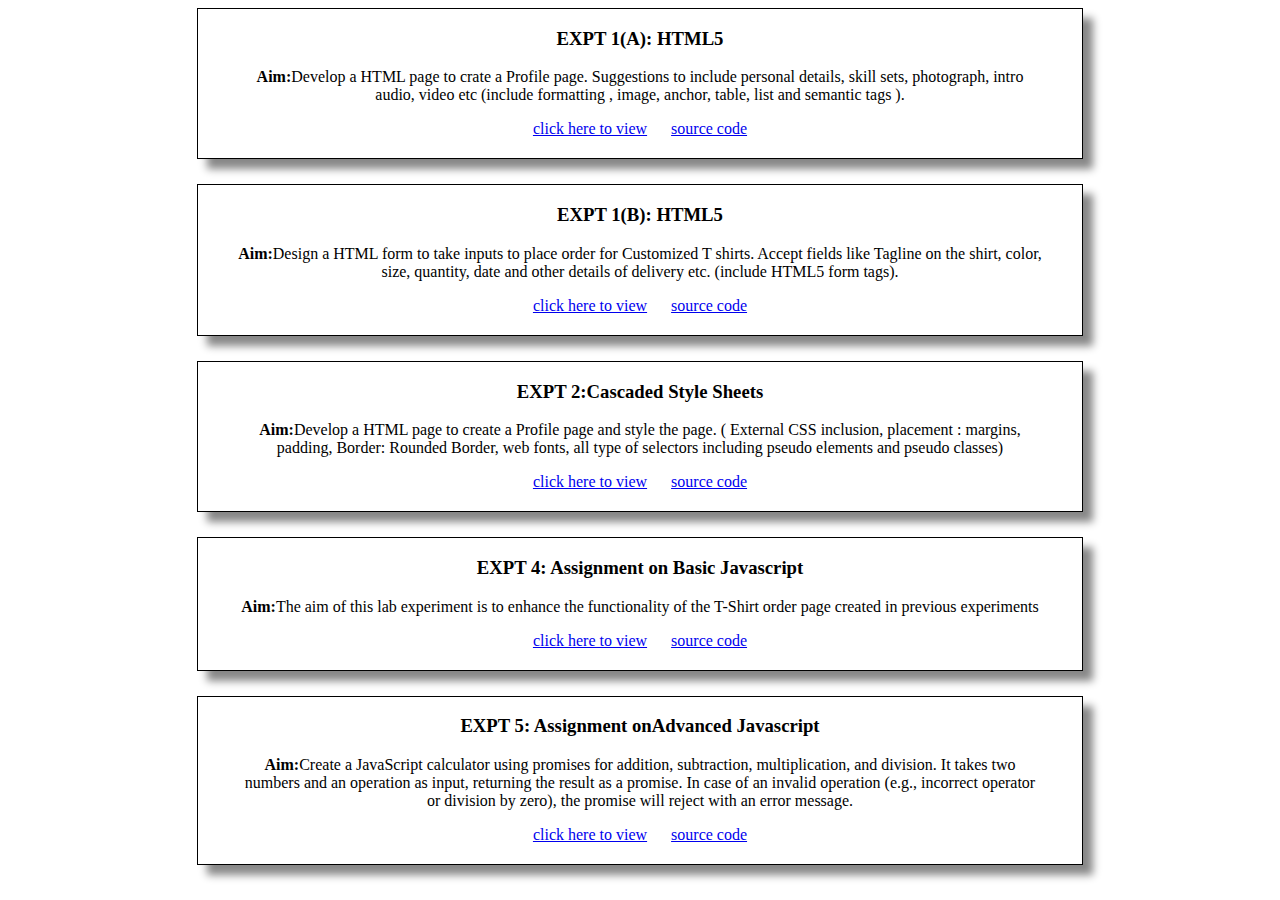
<file: index.html>
<!DOCTYPE html>
<html lang="en">
  <head>
    <meta charset="UTF-8" />
    <meta name="viewport" content="width=device-width, initial-scale=1.0" />
    <title>IP LAB</title>
    <link rel="stylesheet" href="index.css" />
  </head>
  <body>
    <center>
      <div class="box" id="exp1a">
        <div class="container">
          <h3>EXPT 1(A): HTML5</h3>
          <p>
            <b>Aim:</b>Develop a HTML page to crate a Profile page. Suggestions
            to include personal details, skill sets, photograph, intro audio,
            video etc (include formatting , image, anchor, table, list and
            semantic tags ).
          </p>
          <a href="/exp1A.html">click here to view</a>
          <a href="https://github.com/Anket08042003/IP_All/blob/master/exp1A.html">source code</a>
        </div>
      </div>

      <div class="box" id="exp1b">
        <div class="container">
          <h3>EXPT 1(B): HTML5</h3>
          <p>
            <b>Aim:</b>Design a HTML form to take inputs to place order for
            Customized T shirts. Accept fields like Tagline on the shirt, color,
            size, quantity, date and other details of delivery etc. (include
            HTML5 form tags).
          </p>
          <a href="./exp1B.html">click here to view</a>
          <a href="https://github.com/Anket08042003/IP_All/blob/master/exp1B.html">source code</a>
        </div>
      </div>

      <div class="box" id="exp2">
        <div class="container">
          <h3>EXPT 2:Cascaded Style Sheets</h3>
          <p>
            <b>Aim:</b>Develop a HTML page to create a Profile page and style
            the page. ( External CSS inclusion, placement : margins, padding,
            Border: Rounded Border, web fonts, all type of selectors including
            pseudo elements and pseudo classes)
          </p>
          <a href="/exp2.html">click here to view</a>
          <a href="https://github.com/Anket08042003/IP_All/blob/master/exp2.html">source code</a>
        </div>
      </div>

      <div class="box" id="exp4">
        <div class="container">
          <h3>EXPT 4: Assignment on Basic Javascript</h3>
          <p> 
            <b>Aim:</b>The aim of this lab experiment is to enhance the 
            functionality of the T-Shirt order page created in previous experiments
          </p>
          <a href="/exp4.html">click here to view</a>
          <a href="https://github.com/Anket08042003/IP_All/blob/master/exp4.html">source code</a>
        </div>  
      </div>
      <div class="box" id="exp5">
        <div class="container">
          <h3>EXPT 5: Assignment onAdvanced Javascript</h3>
          <p> 
            <b>Aim:</b>Create a JavaScript calculator using promises for addition, subtraction, multiplication, and division. It takes two numbers and an operation as input, returning the result as a promise. In case of an invalid operation
             (e.g., incorrect operator or division by zero), the promise will reject with an error message.
          </p>
          <a href="/exp5.html">click here to view</a>
          <a href="https://github.com/Anket08042003/IP_All/blob/master/exp5.html">source code</a>
        </div>
      </div>
    </center>
  </body>
</html>
</file>
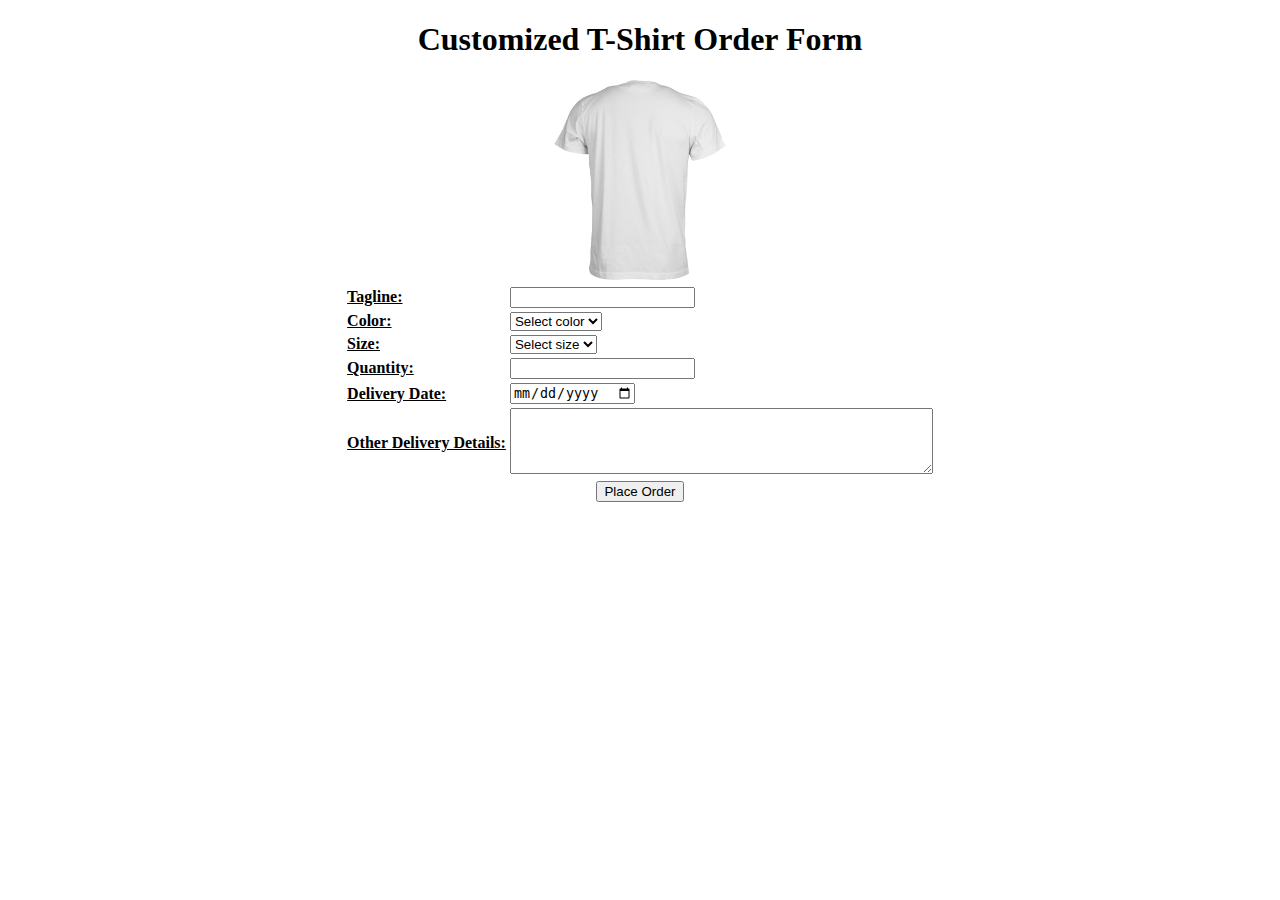
<file: exp1B.html>
<!DOCTYPE html>
<html lang="en">
  <head>
    <meta charset="UTF-8" />
    <meta name="viewport" content="width=device-width, initial-scale=1.0" />
    <title>Customized T-Shirt Order Form</title>
  </head>
  <body>
    <center>
      <h1>Customized T-Shirt Order Form</h1>
      <img width="200" src="./images/tshirt.png" alt="no image">
      <form action="/submit_order" method="post">
        <table>
          <tr>
            <td>
              <label for="tagline"
                ><b><u>Tagline:</u></b></label
              >
            </td>
            <td><input type="text" id="tagline" name="tagline" required /></td>
          </tr>
          <tr>
            <td>
              <label for="tagline"
                ><b><u>Color:</u></b></label
              >
            </td>
            <td>
              <select id="color" name="color" required>
                <option value="" disabled selected>Select color</option>
                <option value="red">Red</option>
                <option value="blue">Blue</option>
                <option value="green">Green</option>
                <!-- Add more color options as needed -->
              </select>
            </td>
          </tr>
          <tr>
            <td>
              <label for="tagline"
                ><b><u>Size:</u></b></label
              >
            </td>
            <td>
              <select id="size" name="size" required>
                <option value="" disabled selected>Select size</option>
                <option value="small">Small</option>
                <option value="medium">Medium</option>
                <option value="large">Large</option>
                <!-- Add more size options as needed -->
              </select>
            </td>
          </tr>
          <tr>
            <td>
              <label for="tagline"
                ><b><u>Quantity:</u></b></label
              >
            </td>
            <td>
              <input
                type="number"
                id="quantity"
                name="quantity"
                min="1"
                required
              />
            </td>
          </tr>
          <tr>
            <td>
              <label for="tagline"
                ><b><u>Delivery Date:</u></b></label
              >
            </td>
            <td>
              <input
                type="date"
                id="delivery_date"
                name="delivery_date"
                required
              />
            </td>
          </tr>
          <tr>
            <td>
              <label for="tagline"
                ><b><u>Other Delivery Details:</u></b></label
              >
            </td>
            <td>
              <textarea
                id="delivery_details"
                name="delivery_details"
                rows="4"
                cols="50"
              ></textarea>
            </td>
          </tr>
        </table>

        <!-- Submit button -->
        <input type="submit" value="Place Order" />
      </form>
    </center>
  </body>
</html>
</file>
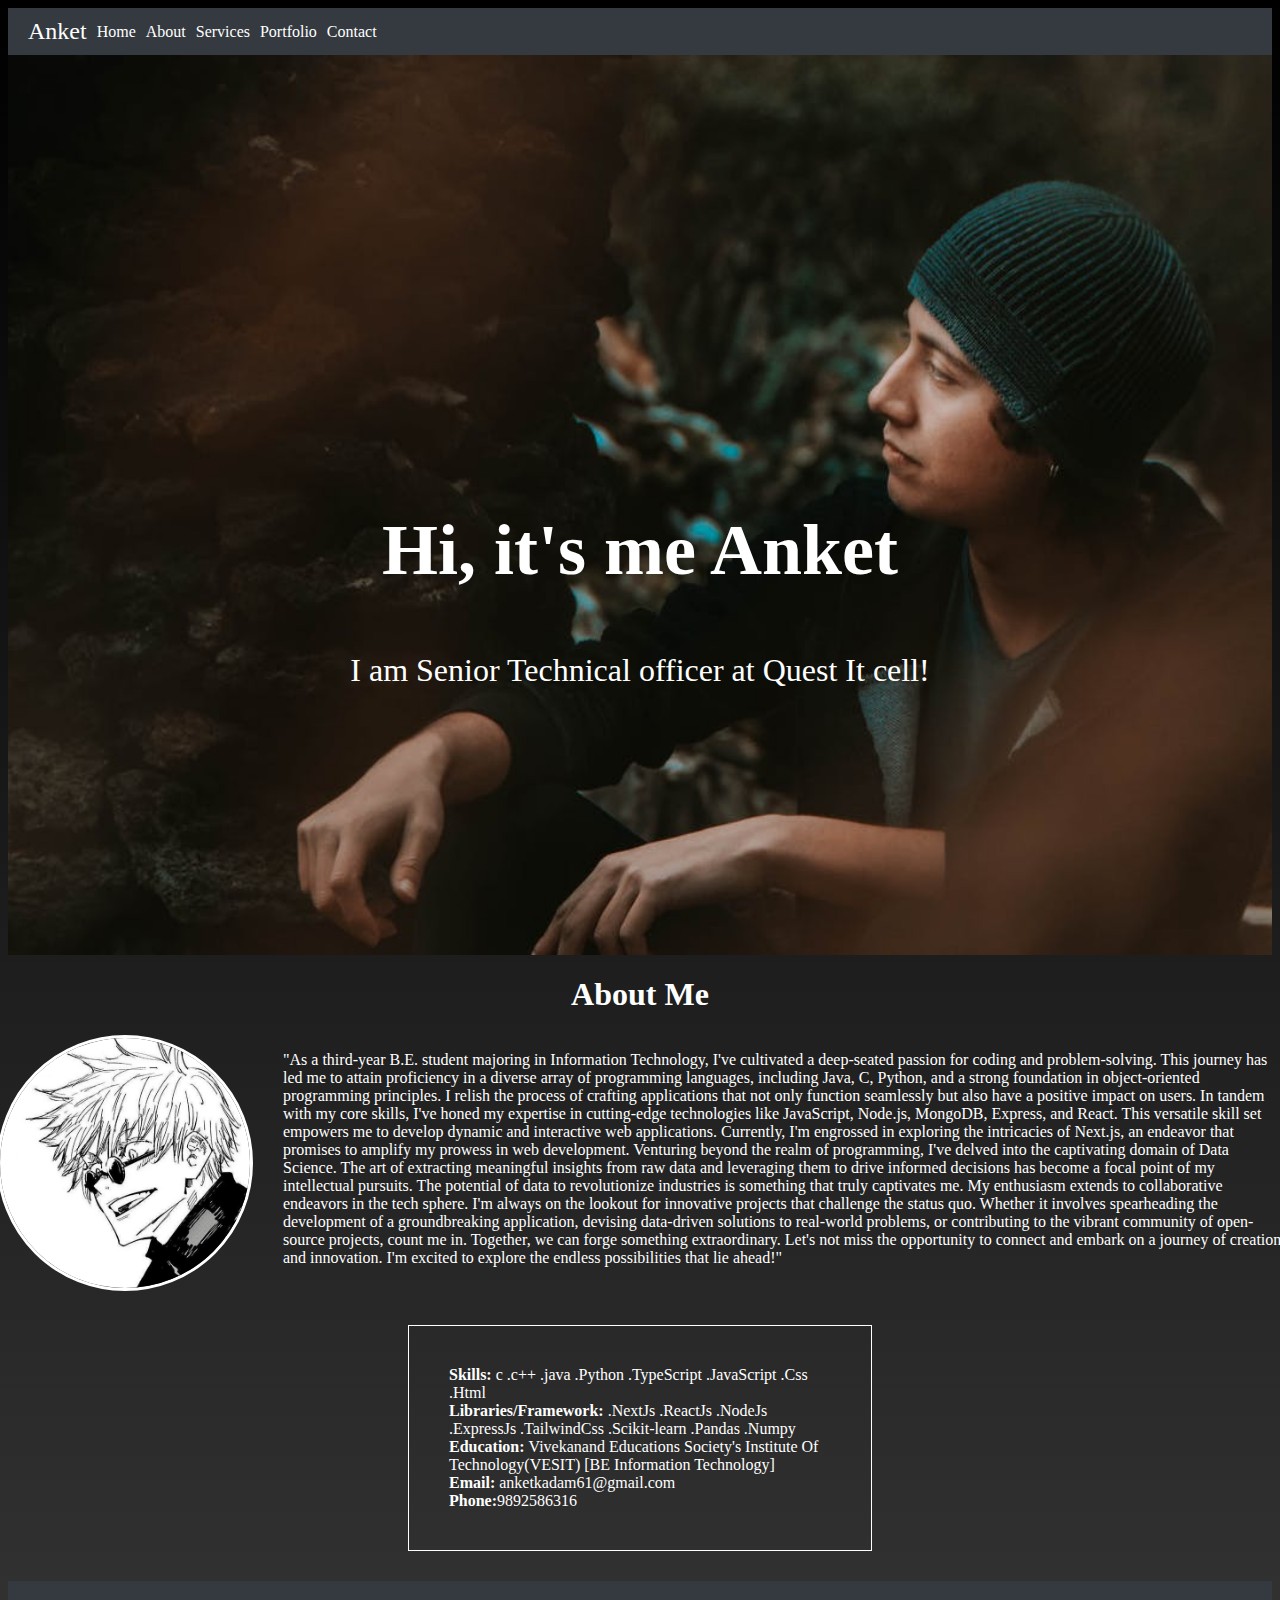
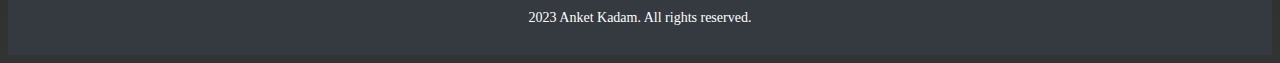
<file: exp2.html>
<!DOCTYPE html>
<html lang="en">
  <head>
    <title>Portfolio Website-Anket</title>
    <meta charset="utf-8" />
    <meta name="viewport" content="width=device-width, initial-scale=1" />

    <link rel="stylesheet" href="exp2.css" />
  </head>

  <body>
    <!-- navbar -->
    <!-- https://getbootstrap.com/docs/5.2/components/navbar/ -->
    <!-- Add class of bg-light to nav element -->
    <nav class="navbar navbar-expand-lg fixed-top navbarScroll navbar-dark">
      <div class="container1">
        <div><a class="navbar-brand" href="#">Anket</a></div>

        <div class="nav1 collapse navbar-collapse" id="navbarSupportedContent">
          <ul class="navbar-nav ms-auto">
            <li class="nav-item active">
              <a class="nav-link" href="#home">Home</a>
            </li>
            <li class="nav-item">
              <a class="nav-link" href="#about">About</a>
            </li>
            <li class="nav-item">
              <a class="nav-link" href="#services">Services</a>
            </li>
            <li class="nav-item">
              <a class="nav-link" href="#portfolio">Portfolio</a>
            </li>
            <li class="nav-item">
              <a class="nav-link" href="#contact">Contact</a>
            </li>
          </ul>
        </div>
      </div>
    </nav>

    <!-- main banner -->
    <!-- https://getbootstrap.com/docs/5.2/layout/containers/ -->
    <!-- https://getbootstrap.com/docs/5.2/layout/grid/ -->
    <section class="container-fluid section bgimage" id="home">
      <div class="row">
        <div class="col-lg-12 col-md-12 col-sm-12 col-xs-12 hero_text">
          <h2 class="hero_title">Hi, it's me Anket</h2>
          <p class="hero_desc">
            I am Senior Technical officer at Quest It cell!
          </p>
        </div>
      </div>
    </section>

    <!-- about section -->
    <section class="aboutSection" id="about">
      <h1 class="aboutText">About Me</h1>

      <div class="row mt-4">
        <div class="image">
          <img src="images/profile.jpg" class="image_about" alt="" />
        </div>

        <div class="contentCol">
          <p class="para">
            "As a third-year B.E. student majoring in Information Technology, I've cultivated a deep-seated passion for coding and problem-solving. This journey has led me to attain proficiency in a diverse array of programming languages, including Java, C, Python, and a strong foundation in object-oriented programming principles. I relish the process of crafting applications that not only function seamlessly but also have a positive impact on users.

In tandem with my core skills, I've honed my expertise in cutting-edge technologies like JavaScript, Node.js, MongoDB, Express, and React. This versatile skill set empowers me to develop dynamic and interactive web applications. Currently, I'm engrossed in exploring the intricacies of Next.js, an endeavor that promises to amplify my prowess in web development.

Venturing beyond the realm of programming, I've delved into the captivating domain of Data Science. The art of extracting meaningful insights from raw data and leveraging them to drive informed decisions has become a focal point of my intellectual pursuits. The potential of data to revolutionize industries is something that truly captivates me.

My enthusiasm extends to collaborative endeavors in the tech sphere. I'm always on the lookout for innovative projects that challenge the status quo. Whether it involves spearheading the development of a groundbreaking application, devising data-driven solutions to real-world problems, or contributing to the vibrant community of open-source projects, count me in. Together, we can forge something extraordinary.

Let's not miss the opportunity to connect and embark on a journey of creation and innovation. I'm excited to explore the endless possibilities that lie ahead!"
          </p>
          
    </section>
    <div class="about_me">
      <div class="skills">
        <b>Skills: </b>c .c++ .java .Python .TypeScript .JavaScript .Css .Html
      </div>
      <div class="frameworks">
        <b>Libraries/Framework: </b>.NextJs .ReactJs .NodeJs .ExpressJs .TailwindCss .Scikit-learn .Pandas .Numpy
      </div>
      <div class="education">
        <b>Education: </b>Vivekanand Educations Society's Institute Of Technology(VESIT) [BE Information Technology]
      </div>
      <div class="email">
        <b>Email: </b>anketkadam61@gmail.com
      </div>
      <div class="phone">
        <b>Phone:</b>9892586316
      </div>
    </div>
    <footer>
      <div class="container">
          <p>2023 Anket Kadam. All rights reserved.</p>
      </div>
    </footer>
  </body>
</html>
</file>
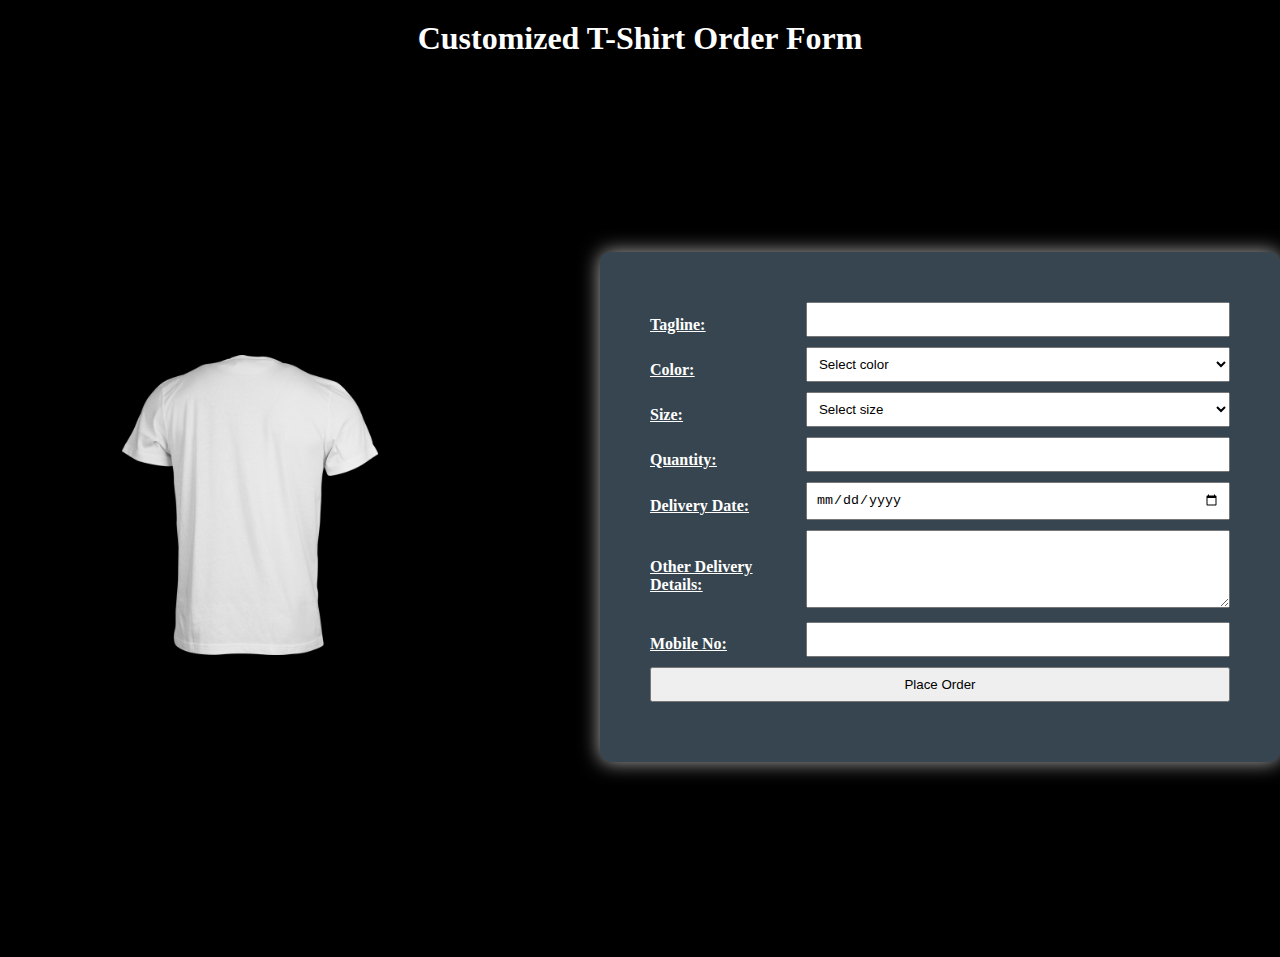
<file: exp4.html>
<!DOCTYPE html>
<html lang="en">
  <head>
    <meta charset="UTF-8" />
    <meta name="viewport" content="width=device-width, initial-scale=1.0" />
    <title>Customized T-Shirt Order Form</title>
    <link rel="stylesheet" href="./exp4.css" />
    <script src="/exp4.js"></script>
  </head>
  <body>
    <div class="main">
      <center><h1>Customized T-Shirt Order Form</h1></center>
      <div class="main2">
        <div class="img">
          <img
            width="200"
            src="./images/tshirt.png"
            alt="no image"
          />
        </div>
        <div class="form">
          <form action="/submit_order" method="post">
            <table>
              <tr>
                <td>
                  <label for="tagline"
                    ><b><u>Tagline:</u></b></label
                  >
                </td>
                <td>
                  <input type="text" id="tagline" name="tagline" required />
                </td>
              </tr>
              <tr>
                <td>
                  <label for="color"
                    ><b><u>Color:</u></b></label
                  >
                </td>
                <td>
                  <select id="color" name="color" required>
                    <option value="" disabled selected>Select color</option>
                    <option value="red">Red</option>
                    <option value="blue">Blue</option>
                    <option value="green">Green</option>
                    <!-- Add more color options as needed -->
                  </select>
                </td>
              </tr>
              <tr>
                <td>
                  <label for="size"
                    ><b><u>Size:</u></b></label
                  >
                </td>
                <td>
                  <select id="size" name="size" required>
                    <option value="" disabled selected>Select size</option>
                    <option value="small">Small</option>
                    <option value="medium">Medium</option>
                    <option value="large">Large</option>
                    <!-- Add more size options as needed -->
                  </select>
                </td>
              </tr>
              <tr>
                <td>
                  <label for="quantity"
                    ><b><u>Quantity:</u></b></label
                  >
                </td>
                <td>
                  <input
                    type="number"
                    id="quantity"
                    name="quantity"
                    min="1"
                    required
                  />
                </td>
              </tr>
              <tr>
                <td>
                  <label for="delivery_date"
                    ><b><u>Delivery Date:</u></b></label
                  >
                </td>
                <td>
                  <input
                    type="date"
                    id="delivery_date"
                    name="delivery_date"
                    required
                  />
                </td>
              </tr>
              <tr>
                <td>
                  <label for="delivery_details"
                    ><b><u>Other Delivery Details:</u></b></label
                  >
                </td>
                <td>
                  <textarea
                    id="delivery_details"
                    name="delivery_details"
                    rows="4"
                    cols="50"
                  ></textarea>
                </td>
              </tr>
              <tr>
                <td>
                  <label for="mobile"
                    ><b><u>Mobile No:</u></b></label
                  >
                </td>
                <td>
                  <input type="tel" id="mobile" name="mobile" required />
                </td>
              </tr>
            </table>

            <!-- Submit button -->
            <div class="submit">
              <input type="submit" value="Place Order" />
            </div>
          </form>
        </div>
      </div>
    </div>

    <div id="receipt"></div>
  </body>
</html>
</file>
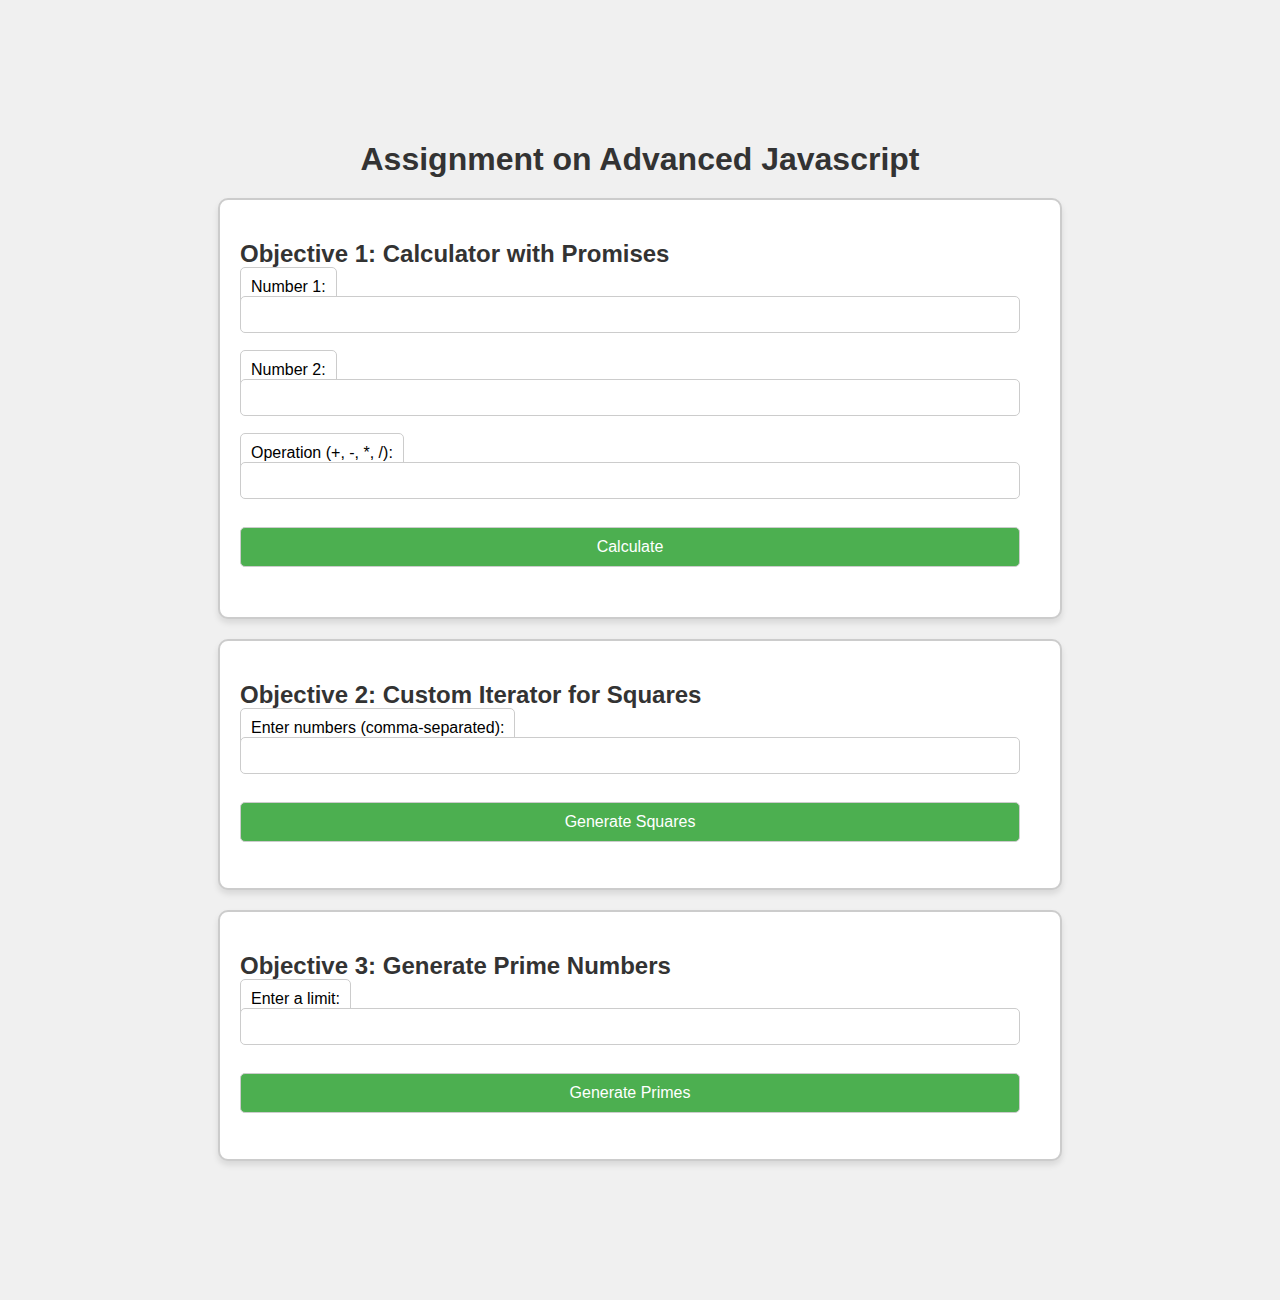
<file: exp5.html>
<!DOCTYPE html>
<html lang="en">
<head>
    <meta charset="UTF-8">
    <meta name="viewport" content="width=device-width, initial-scale=1.0">
    <title>Advanced JavaScript Assignment</title>
    <link rel="stylesheet" href="exp5.css">
</head>
<body>
    <div class="container">
        <h1 class="title">Assignment on Advanced Javascript</h1>

        <!-- Objective 1: Calculator with Promises -->
        <div class="section">
            <h2 class="section-title">Objective 1: Calculator with Promises</h2>
            <form id="calculatorForm" class="form">
                <label for="num1">Number 1:</label>
                <input type="number" id="num1" required><br><br>
                
                <label for="num2">Number 2:</label>
                <input type="number" id="num2" required><br><br>
                
                <label for="operation">Operation (+, -, *, /):</label>
                <input type="text" id="operation" required><br><br>

                <input type="submit" value="Calculate" class="button">
            </form>

            <div id="calculatorResult" class="result"></div>
        </div>

        <!-- Objective 2: Custom Iterator for Squares -->
        <div class="section">
            <h2 class="section-title">Objective 2: Custom Iterator for Squares</h2>
            <form id="squaresForm" class="form">
                <label for="numbers">Enter numbers (comma-separated):</label>
                <input type="text" id="numbers" required><br><br>

                <input type="submit" value="Generate Squares" class="button">
            </form>

            <ul id="squareList" class="list"></ul>
        </div>

        <!-- Objective 3: Generate Prime Numbers with Generator Function -->
        <div class="section">
            <h2 class="section-title">Objective 3: Generate Prime Numbers</h2>
            <form id="primesForm" class="form">
                <label for="limit">Enter a limit:</label>
                <input type="number" id="limit" required><br><br>

                <input type="submit" value="Generate Primes" class="button">
            </form>

            <ul id="primeList" class="list"></ul>
        </div>
    </div>

    <script src="exp5.js"></script>
</body>
</html>
</file>
<file: index.css>
.box {
  width: 70%;
  box-shadow: 10px 10px 8px #888888;
  border: 1px solid black;
  margin-bottom: 25px;
}

.container {
  margin-right: 40px;
  margin-left: 40px;
  margin-bottom: 20px;
}

a {
  margin: 10px;
}
</file>
<file: exp2.css>
body {
  background-image: linear-gradient(to bottom,#000000,#333333); /* Gradient from Dark Gray to Black */
  color: #ffffff; /* Set text color to white for better contrast */
}

.navbar {
    background-color: #343a40;
    padding: 10px 20px;
    display: flex;
    justify-content: space-between;
    align-items: center;
  }
  
  .navbar-brand {
    color: #ffffff;
    text-decoration: none;
    font-size: 1.5em;
  }
  
  .navbar-brand:hover {
    text-decoration: underline;
  }
  
  .navbar-toggle {
    display: none;
    flex-direction: column;
    cursor: pointer;
  }
  
  .bar {
    background-color: #ffffff;
    height: 3px;
    width: 25px;
    margin: 4px 0;
    transition: 0.4s;
  }
  
  .navbar-nav {
    list-style-type: none;
    padding: 0;
    display: flex;
  }
  
  .nav-item {
    margin-left: 10px;
  }
  
  .nav-link {
    color: #ffffff;
    text-decoration: none;
    font-size: 1em;
  }
  
  .nav-link:hover {
    text-decoration: underline;
  }
  
  @media screen and (max-width: 768px) {
    .navbar-toggle {
      display: flex;
    }
  
    .navbar-nav {
      display: none;
      flex-direction: column;
      background-color: #343a40;
      position: absolute;
      top: 70px;
      left: 0;
      width: 100%;
      padding: 10px 0;
    }
  
    .navbar-nav.active {
      display: flex;
    }
  
    .nav-item {
      margin: 5px 0;
    }
  }
/* spacing on all sections */
.section {
    margin-top: 4rem;
    padding-top: 4rem;
}
.section:last-of-type {
    padding-bottom: 4rem;
}
    
/* hero background image */
.bgimage {
    height:100vh;
    background: url('images/heroImage.jpeg');
    background-size:cover;
    position:relative;
    padding: 0;
    margin: 0;
}
/* text css above hero image*/
.hero_title {
    padding-top: 10rem;
    font-size: 4.5rem;
}
.hero_desc {
    font-size: 2rem;
}
.hero_text {
    text-align: center;
    position: absolute;
    top: 50%;
    left: 50%;
    transform: translate(-50%, -50%);
    color: white;
}

.image_about {
  width: 250px; /* Set the desired width */
  height: 250px; /* Set the desired height */
  overflow: hidden;
  border-radius: 50%;
  border-color: #fff;
  border-style: solid;
}

.row{
    display: flex;
    align-items: start;
    justify-content: center;
    border: 30px;
}

.aboutText{
  text-align: center;
}

.container1{
    display:flex;
    align-items: center;
    justify-content: center;
}

/* about me */

.para{
  width:1000px;
}

.contentCol{
  /* display: flex;
  align-items: center;
  justify-content: center; */
  margin-left: 30px;
  width: 1000px;
}
ul{
  list-style-type: none;
  padding: 0px;
  margin: 0px;
}
.aboutSection{
  margin: 0px;
}

.about_me {
  margin-left: 400px;
  margin-right: 400px;
  margin-bottom: 30px;
  margin-top: 30px;
  padding: 40px;
  border-width: 1px;
  border-color: #fff;
  border-style: solid; /* Add this line with your desired border style */
}


/* footer */
footer {
  background-color: #343a40;
  color: #fff;
  text-align: center;
  padding: 15px 0;
  font-size: 14px;
}
</file>
<file: exp4.css>
* {
  margin: 0;
  padding: 0;
  box-sizing: border-box;
}
body,
html {
  background-color: black;
  color: white;
  height: 100%;
}
.main {
  height: 100%;
  
}
h1{
    padding-top: 20px;
}
.main2 {
  height: 100%;
  display: flex;
  align-items: center;
  justify-content: center;
}
.img {
  margin: 100px;
  margin-right: 200px;
  animation: floatUpDown 2s infinite;
}
img {
  
  height: 300px;
  width: 300px;
}
/* .form{
    background-color: #36454f;
    height: 500px;
    width:500px;
    padding: 40px;
    display: flex;
    flex-direction: column; 
    justify-content: space-evenly;
    align-items: center;
} */
/* .form input, .form select, .form button {
    margin-bottom: 40px;Add some space below each element
} */
.form{
    background-color:  #36454f;
    padding: 50px;
    box-shadow: 0 0 20px rgba(255, 255, 255, 0.7);
    border-radius: 10px;
}
table {
  width: 100%;
  border-collapse: collapse;
}

/* Style for labels */
label {
  font-weight: bold;
  text-decoration: underline;
}

/* Style for input/select elements */
input,
select,
textarea {
  width: 100%;
  padding: 8px; /* Adjust padding as needed */
  box-sizing: border-box;
  margin-bottom: 10px; /* Add some space below each element */
}

/* Style for submit button */
.submit {
  text-align: center;
}
@keyframes floatUpDown {
    0%, 100% {
        transform: translateY(0);
    }
    50% {
        transform: translateY(-10px);
    }
}
</file>
<file: exp5.css>
body, html {
    height: 100%;
    margin: 0;
    font-family: 'Arial', sans-serif;
    background-color: #f0f0f0; /* Light gray background */
}

.container {
    display: flex;
    flex-direction: column;
    align-items: center;
    justify-content: center;
    height: 100%;
    margin: 0 auto;
    max-width: 800px;
    padding: 200px;
}

.title {
    font-size: 2rem;
    color: #333; /* Dark text color */
    margin-bottom: 20px;
}

.section {
    border: 2px solid #ccc;
    border-radius: 10px;
    padding: 20px;
    margin-bottom: 20px;
    width: 100%;
    background-color: #fff; /* White background */
    box-shadow: 0 4px 6px rgba(0,0,0,0.1); /* Soft shadow */
}

.section-title {
    font-size: 1.5rem;
    color: #333; /* Dark text color */
    margin-bottom: 10px;
}

.form label,
.form input,
.form button {
    width: calc(100% - 20px);
    padding: 10px;
    margin-bottom: 10px;
    box-sizing: border-box;
    border: 1px solid #ccc;
    border-radius: 5px;
}

.button {
    background-color: #4caf50;
    color: #fff;
    font-size: 1rem;
    border: none;
    cursor: pointer;
    transition: background-color 0.3s;
}

.button:hover {
    background-color: #45a049;
}

.result {
    margin-top: 20px;
    font-size: 1.2rem;
    color: #333; /* Dark text color */
}

.list li {
    font-size: 1rem;
    color: #333; /* Dark text color */
}
</file>
